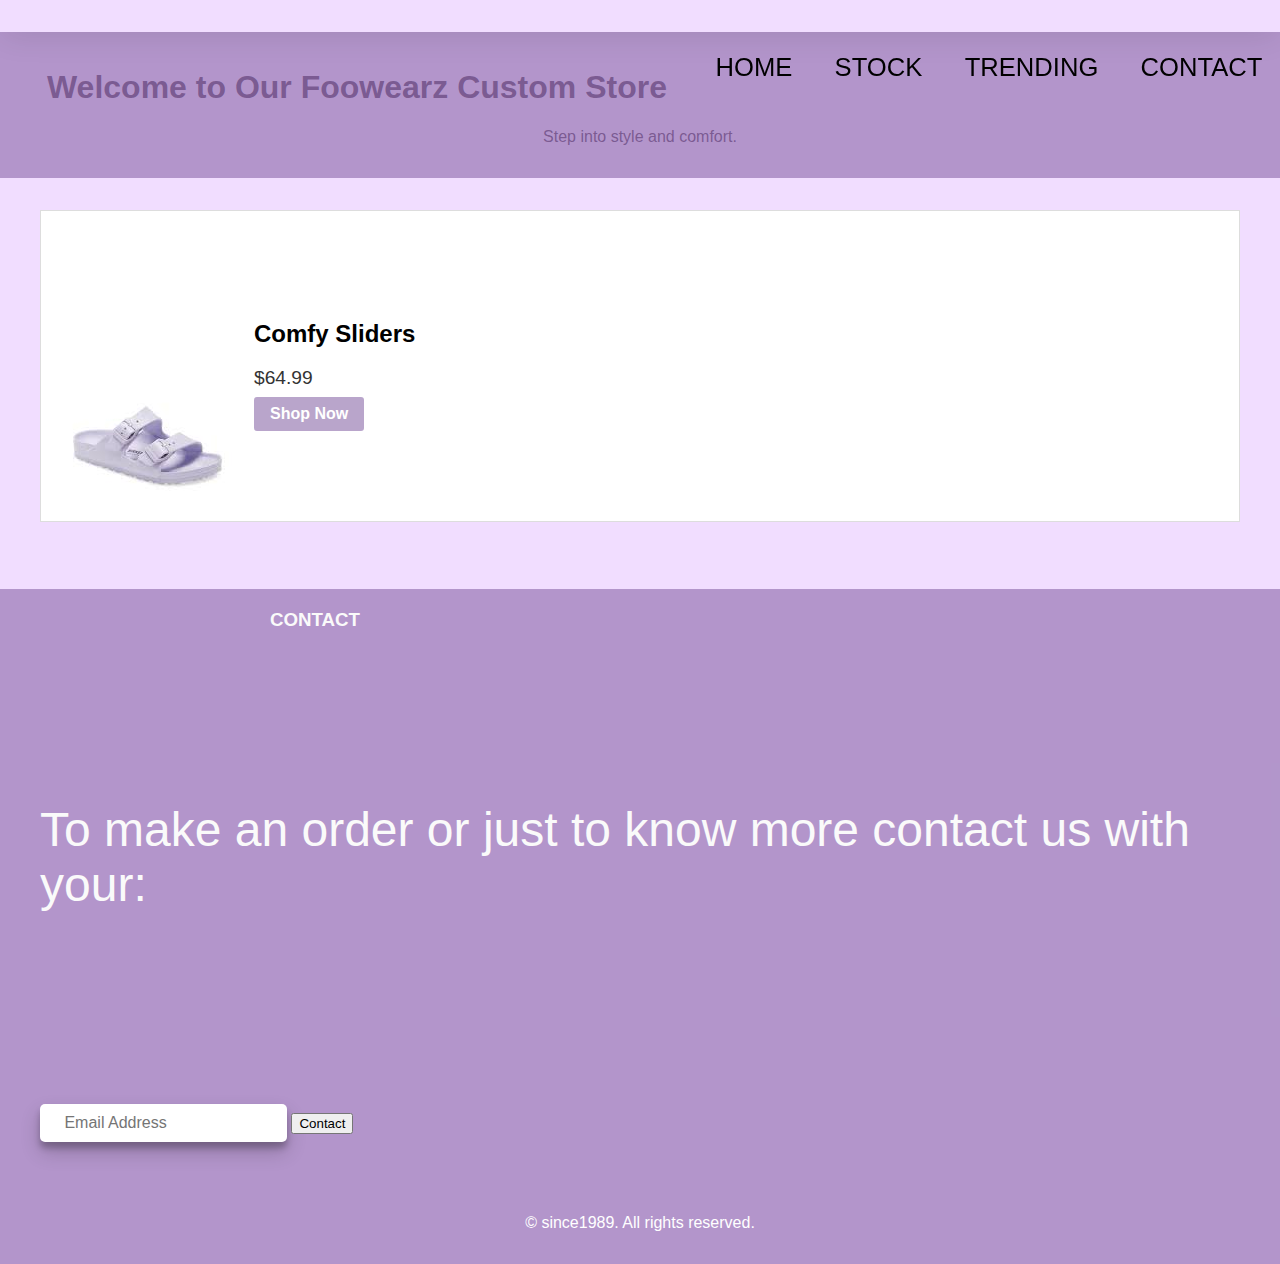
<file: landing/index.html>
<!DOCTYPE html>
<html lang="en">

<head>
    <meta charset="UTF-8">
    <meta name="viewport" content="width=device-width, initial-scale=1.0">
    <title>Foowearz</title>
    <style>
        body {
            font-family: Arial, sans-serif;
            margin: 0;
            padding: 0;
            background-color: #f1ddff;
        }

        #header {
            height: max-content;
            font-family: "Montserrat", sans-serif;
            width: 100%;
            padding: 1rem 0;
            position: sticky;
            background-color: #f1ddff;
            z-index: 99;
            top: 0;
            left: 0;
            box-shadow: 0 6px 31px -2px rgba(0, 0, 0, 0.1);
        }

        @media (max-width: 800px) {
            #header {
                text-align: center;
                height: auto;
            }
        }

        .header-content-div {
            max-width: 95rem;
            width: auto;
            margin: 0 auto;
        }

        @media (max-width: 991px) {
            .header-content-div {
                max-width: 75rem;
            }
        }

        .header {
            background-color: #7c589f89;
            color: #4b28618c;
            text-align: center;
            padding: 1rem;
        }

        nav {
            position: relative;
            top: 0.8rem;
            float: right;
            font-size: 1.6rem;
            font-weight: 500;
            padding: 1.5rem 0;
        }

        @media (max-width: 800px) {
            nav {
                position: static;
                float: none;
                font-size: 1.4rem;
                padding: 0.5rem 1rem;
            }
        }

        .nav-link {
            text-decoration: none;
            color: #000000;
            margin: 0 0.5rem;
            padding: 0 0.6rem;
        }

        @media (max-width: 475px) {
            .nav-link {
                margin: 0 0.2rem;
                padding: 0 0.2rem;
                font-size: 1.2rem;
            }
        }

        .nav-link:hover {
            color: #4b28618c;
        }

        .container {
            max-width: 1200px;
            margin: 0 auto;
            padding: 2rem;
        }

        .product {
            border: 1px solid #ddd;
            padding: 1rem;
            margin-bottom: 1rem;
            background-color: #fff;
            display: flex;
            align-items: center;
        }

        .product img {
            max-width: 100%;
            height: auto;
            margin-right: 1rem;
        }

        .product-info {
            flex: 1;
        }

        .product-title {
            font-size: 1.5rem;
            margin-bottom: 0.5rem;
        }

        .product-price {
            font-size: 1.2rem;
            color: #333;
            margin-bottom: 0.5rem;
        }

        .cta-button {
            display: inline-block;
            background-color: #7c589f89;
            color: #fff;
            padding: 0.5rem 1rem;
            text-decoration: none;
            border-radius: 3px;
            font-weight: bold;
        }

        #contact {
            background-color: #7c589f89;
            color: #fafafa;
        }

        #contact h6 {
            font-size: 3rem;
            font-weight: 500;
        }

        input[type="email"] {
            border: none;
            outline: 0;
            font-size: 1rem;
            border-radius: 5px;
            box-shadow: 0 10px 20px rgba(0, 0, 0, 0.19), 0 6px 6px rgba(0, 0, 0, 0.23);
            padding: 10px 20px;
        }



        .footer {
            text-align: center;
            padding: 1rem;
            background-color: #7c589f89;
            color: #fff;
        }

        h3 {
            padding: 20px;
            margin-left: 250px;
        }

        h6 {
            padding: 40px;
        }

        form {
            padding: 40px;
            margin-top: 0px;
        }
    </style>
</head>

<body>
    <header id="header">
        <div class="header-content-div">
            <nav id="nav-bar">
                <a href="#about" class="nav-link">HOME</a>
                <a href="#" class="nav-link">STOCK</a>
                <a href="trend" class="nav-link">TRENDING</a>
                <a href="#contact" class="nav-link">CONTACT</a>
            </nav>
        </div>
    </header>
    <div class="header">
        <h1>Welcome to Our Foowearz Custom Store</h1>
        <p>Step into style and comfort.</p>
    </div>
    <div class="container">
        <div class="product">
            <img src="fw3.jpeg" alt="Shoe 2">
            <div class="product-info">
                <h2 class="product-title">Comfy Sliders</h2>
                <p class="product-price">$64.99</p>
                <a href="#" class="cta-button">Shop Now</a>
            </div>
        </div>
    </div>
    <section class="sec-padding" id="contact">
        <h3 class="section-heading">CONTACT</h3>
        <div class="sec-content-div flexible">
            <h6>To make an order or just to know more contact us with your:</h6>

            <form id="form" action="https://www.freecodecamp.com/email-submit" method="POST">
                <input type="email" name="email" id="email" placeholder=" Email Address" required />
                <input type="submit" class="btn" id="submit" value="Contact" />
            </form>
        </div>
    </section>
    <div class="footer">
        <p>&copy; since1989. All rights reserved.</p>
    </div>
</body>

</html>
</file>
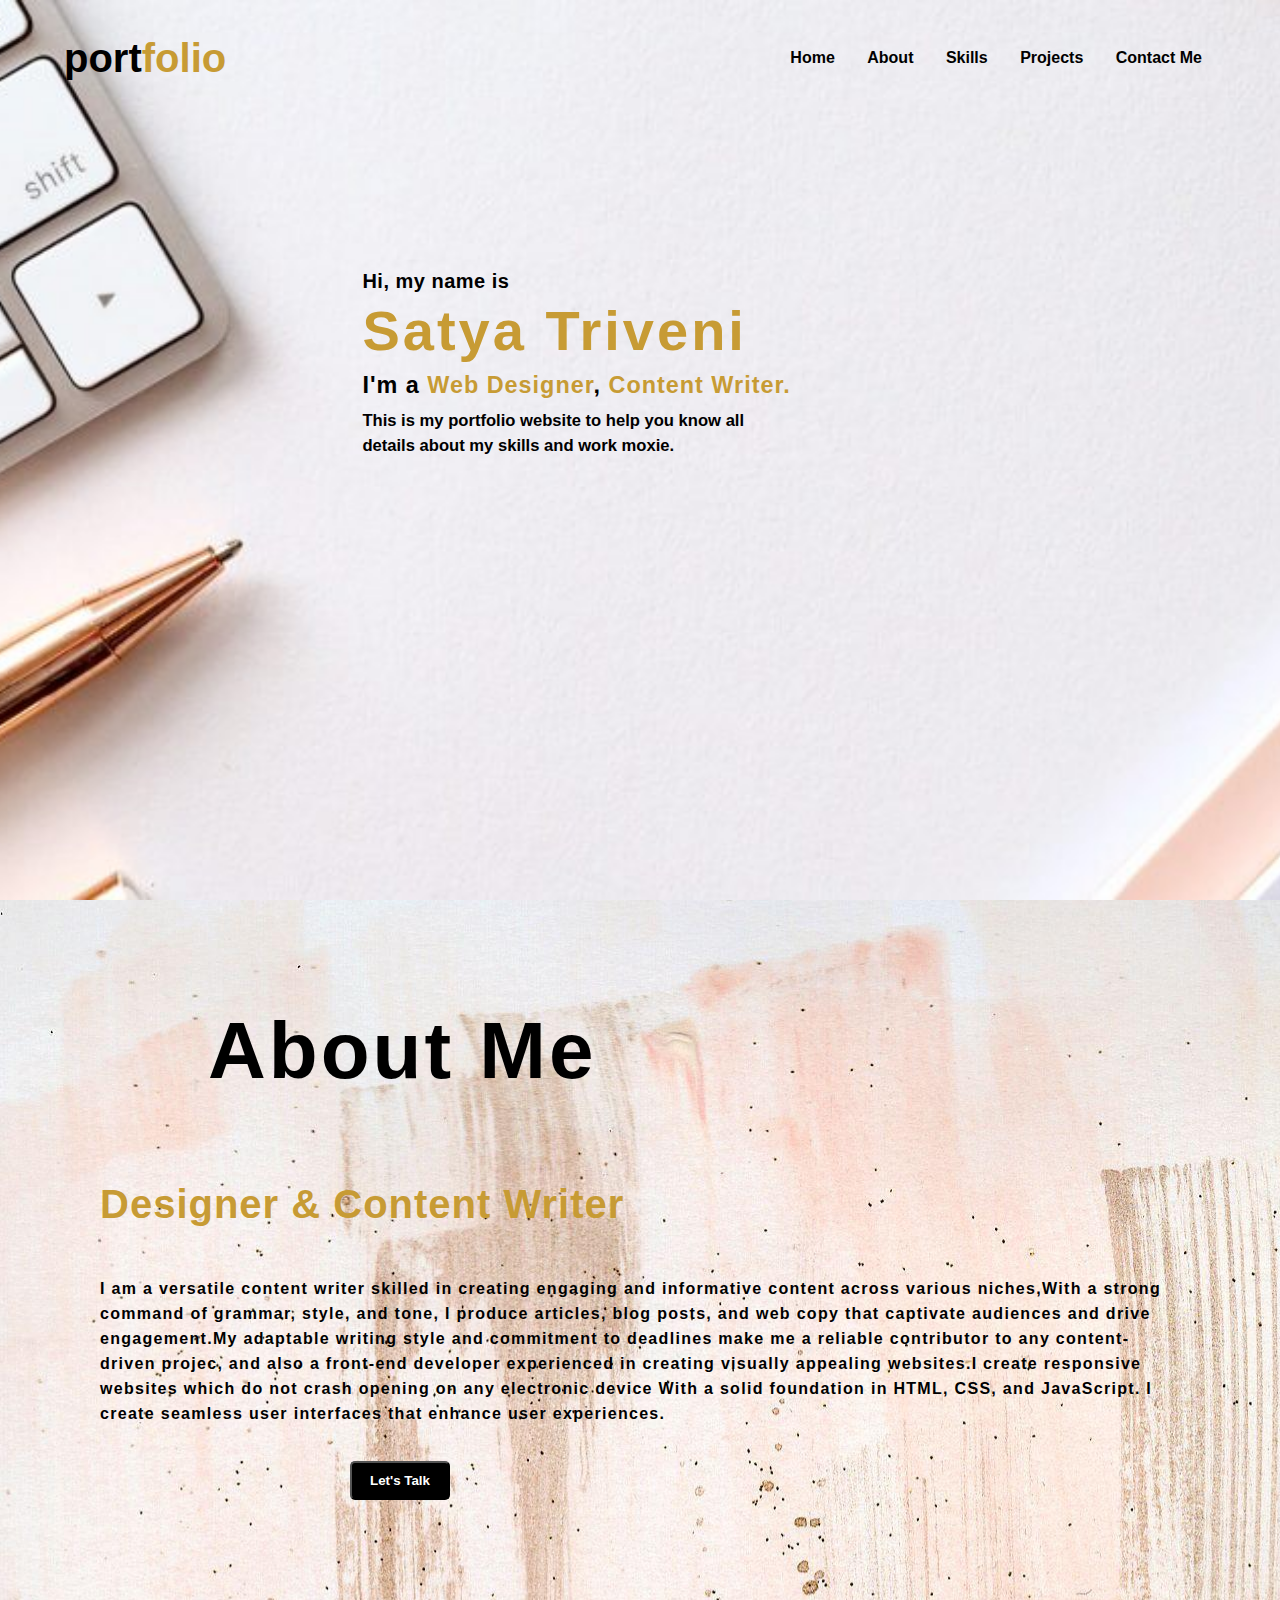
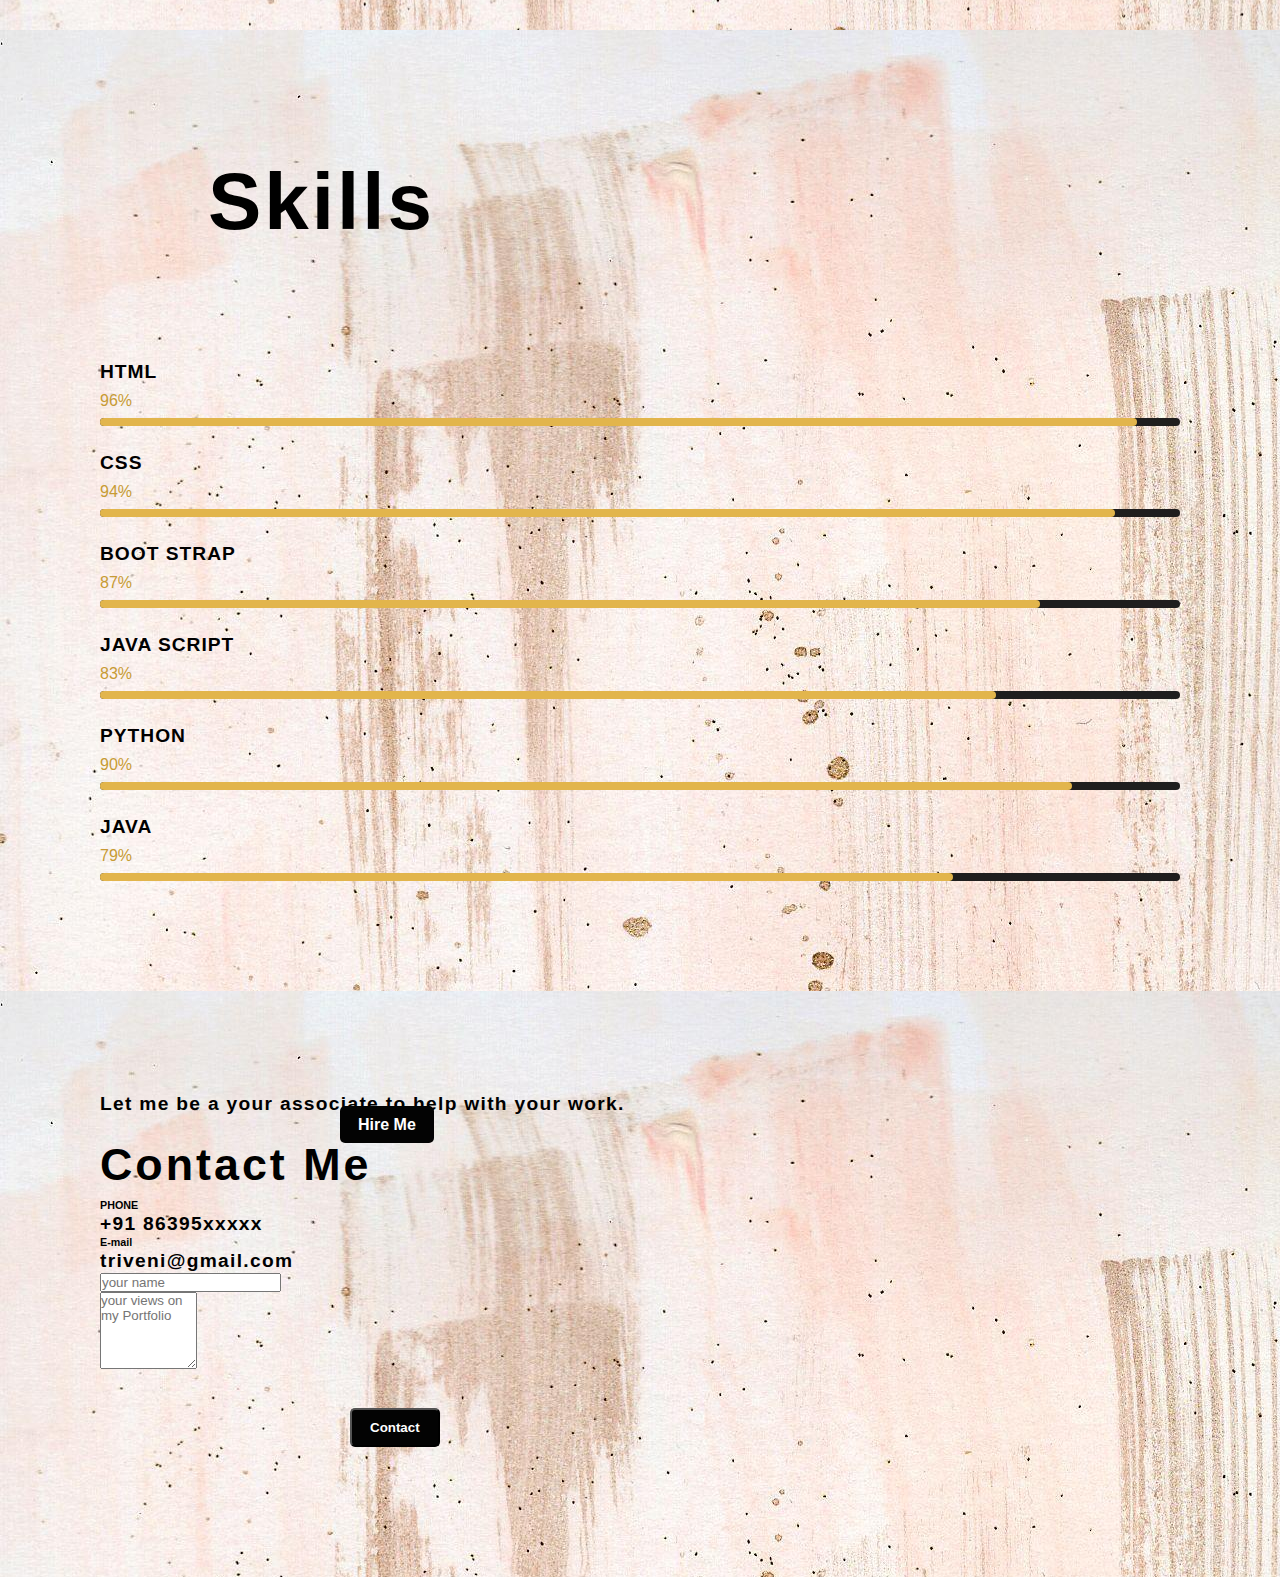
<file: portfolio/index.html>
<!DOCTYPE html>
<html>

<head>
    <meta charset="utf-8">
    <meta name="viewport" content="width=device-width, initial-scale=1">

    <link rel="preconnect" href="https://fonts.googleapis.com">
    <link rel="preconnect" href="https://fonts.gstatic.com" crossorigin>
    <link
        href="https://fonts.googleapis.com/css2?family=Fasthand&family=Rubik&family=Ysabeau+Office:ital@1&display=swap"
        rel="stylesheet">
    <link href="https://cdn.jsdelivr.net/npm/bootstrap@5.2.3/dist/css/bootstrap.min.css" rel="stylesheet"
        integrity="sha384-rbsA2VBKQhggwzxH7pPCaAqO46MgnOM80zW1RWuH61DGLwZJEdK2Kadq2F9CUG65" crossorigin="anonymous">

    <link rel="preconnect" href="https://fonts.googleapis.com">
    <link rel="preconnect" href="https://fonts.gstatic.com" crossorigin>
    <link
        href="https://fonts.googleapis.com/css2?family=Fasthand&family=Gluten:wght@300&family=Rubik&family=Ysabeau+Office:ital@1&display=swap"
        rel="stylesheet">
    <link rel="stylesheet" href="style.css">
    <title>My Portfolio</title>
</head>

<body>

    <div class="one">
        <nav>
            <h2 class="logo">port<span>folio</span></h2>
            <ul>
                <li><a href="#">Home</a></li>
                <li><a href="#about">About </a></li>
                <li><a href="#skills">skills</a></li>
                <li><a href="#">Projects</a></li>
                <li><a href="#contactme">Contact Me</a></li>
            </ul>
        </nav>
        <div class="content">
            <h4>Hi, my name is</h4>
            <h1><span>Satya Triveni</span></h1>
            <h3>I'm a <span>Web Designer</span>, <span>Content Writer.</span></h3>
            <h5>This is my portfolio website to help you know all<br> details about my skills and work moxie.</h2>
        </div>
    </div>
    <section id="about" class="aboutme">
        <div class="main">
            <h1>About Me</h1>
            <h3><span>Designer & Content Writer</span></h3>
            <p>I am a versatile content writer skilled in creating engaging and informative content across various
                niches,With a strong command of grammar, style, and tone, I produce articles, blog posts, and web copy
                that captivate audiences and drive engagement.My adaptable writing style and commitment to deadlines
                make me a reliable
                contributor to any content-driven projec, and also a front-end developer experienced in creating
                visually appealing websites.I create responsive websites which do not crash opening on any electronic
                device With a solid foundation in HTML, CSS, and
                JavaScript. I create seamless user interfaces that enhance user experiences. </p>
            <button type="button">Let's Talk</button>
        </div>
    </section>
    <section id="skills" class="skill">
        <div class="heading">
            <h1>Skills</h1>
        </div>
        <div class="skills-container">
            <div class="bars">
                <div class="bars-box">
                    <h3>HTML</h3>
                    <span>96%</span>
                    <div class="light-bar"></div>
                    <div class="percent-bar html-bar"></div>
                </div>
                <div class="bars-box">
                    <h3>CSS</h3>
                    <span>94%</span>
                    <div class="light-bar"></div>
                    <div class="percent-bar css-bar"></div>
                </div>
                <div class="bars-box">
                    <h3>BOOT STRAP</h3>
                    <span>87%</span>
                    <div class="light-bar"></div>
                    <div class="percent-bar bs-bar"></div>
                </div>
                <div class="bars-box">
                    <h3>JAVA SCRIPT</h3>
                    <span>83%</span>
                    <div class="light-bar"></div>
                    <div class="percent-bar js-bar"></div>
                </div>
                <div class="bars-box">
                    <h3>PYTHON</h3>
                    <span>90%</span>
                    <div class="light-bar"></div>
                    <div class="percent-bar py-bar"></div>
                </div>
                <div class="bars-box">
                    <h3>JAVA</h3>
                    <span>79%</span>
                    <div class="light-bar"></div>
                    <div class="percent-bar java-bar"></div>
                </div>
            </div>
        </div>
    </section>
    <section id="contactme">
        <div class="contact">
            <p>Let me be a your associate to help with your work.</p>
            <a class="buttont">Hire Me</a>
            <div class="row">
                <div class="col-lg-5 m-auto text-center">
                    <h1>Contact Me</h1>
                </div>
            </div>
            <div class="row py-5">
                <div class="col-lg-9 m-auto">
                    <div class="row">
                        <div class="col-lg-4">
                            <h6>PHONE</h6>
                            <P>+91 86395xxxxx</P>

                            <h6>E-mail</h6>
                            <P>triveni@gmail.com</P>
                        </div>
                        <div class="col-lg-7">
                            <div class="row">
                                <div class="col-lg-6">
                                    <input type="text" class="form-control bg-light" placeholder="your name">
                                </div>
                            </div>
                            <div class="row">
                                <div class="col-lg-12 py-3">
                                    <textarea placeholder="your views on my Portfolio" class="form-control bg-light"
                                        cols="10" rows="5"></textarea>
                                </div>
                            </div>
                            <button class="btn1">Contact</button>
                        </div>
                    </div>
                </div>
            </div>
        </div>
    </section>

</body>

</html>
</file>
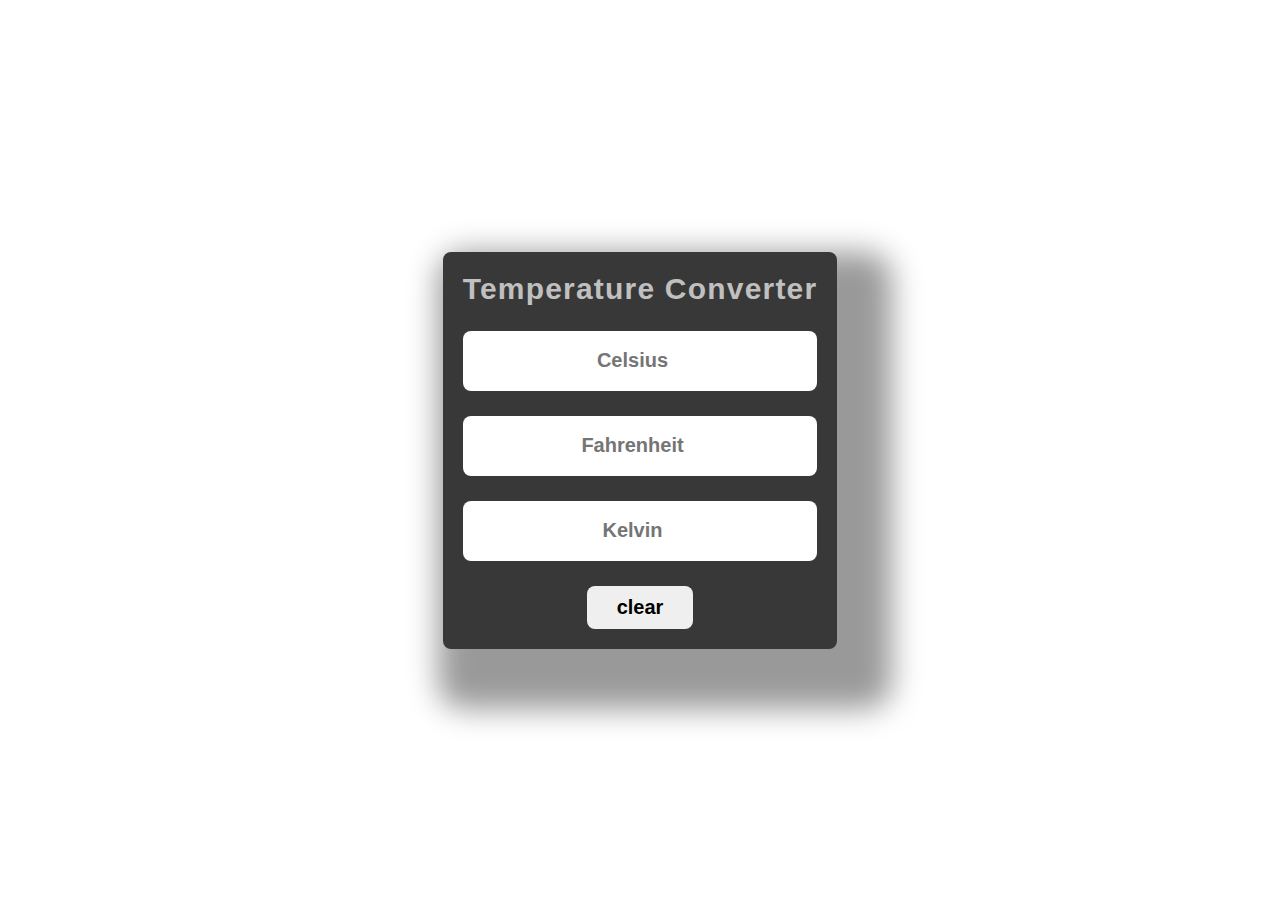
<file: temp/index.html>
<!DOCTYPE html>
<html lang="en">

<head>
    <meta charset="UTF-8">
    <link rel="stylesheet" href="style.css">
    <title>Temperature converter</title>
</head>

<body>
    <div class="container">

        <div class="title">
            <h1>Temperature Converter</h1>
        </div>

        <div id="celsius">
            <input type="number" placeholder="Celsius">

        </div>
        <div id="fahrenheit">
            <input type="number" placeholder="Fahrenheit">

        </div>
        <div id="kelvin">
            <input type="number" placeholder="Kelvin">

        </div>

        <div class="button">
            <button>clear</button>
        </div>

    </div>

    <script src="script.js"></script>
</body>

</html>
</file>
<file: portfolio/style.css>
* {
    padding: 0;
    margin: 0;
    font-family: sans-serif;
    box-sizing: border-box;
}

.one {
    background: url(1.jpg)no-repeat;
    background-size: cover;
    height: 100vh;
    background-position: center;
    width: 100%;
}

nav {
    display: flex;
    align-items: center;
    justify-content: space-between;
    padding-top: 35px;
    padding-left: 5%;
    padding-right: 5%;
}

.logo {
    color: rgb(0, 0, 0);
    font-size: 40px;
    cursor: pointer;
    letter-spacing: normal;
}

span {
    color: rgb(199, 155, 52);
}

nav ul li {
    display: inline-block;
    padding: 14px;
}

nav ul li a {
    color: black;
    text-transform: capitalize;
    text-decoration: none;
    font-weight: bold;
}

nav ul li a:hover {
    color: rgb(199, 155, 52);
}

.content {
    position: absolute;
    font-size: 20px;
    top: 30%;
    padding-left: 8%;
    margin-left: 260px;
}

h1 {
    font-size: 280%;
    margin-top: 5px;
    margin-bottom: 9px;
    letter-spacing: 3px;

}

h4 {
    letter-spacing: 0.5px;
}

h3 {
    letter-spacing: 1px;
    margin-bottom: 9px;
}

h5 {
    line-height: 25px;
}

.cv {
    margin-left: 385px;
    margin-top: 350px;

}

.cv a {
    text-decoration: none;
    color: rgb(255, 255, 255);
    background: black;
    padding: 10px 18px;
    font-weight: bolder;
    border-radius: 5px;
}

a:hover {
    color: rgb(226, 181, 76);

}

p {
    letter-spacing: 1.3px;
    font-weight: bold;
    line-height: 25px;
}

.main h1 {
    align-self: center;
    padding-left: 10%;
    padding-bottom: 7%;
    font-size: 80px;
}

.main h3 {
    letter-spacing: 1px;
    font-size: 40px;
    padding-bottom: 40px;
}

.aboutme {
    background: url(3.jpg)no-repeat;
    width: 100%;
    padding: 100px 100px;

}

button {
    text-decoration: none;
    color: rgb(255, 255, 255);
    background: black;
    padding: 10px 18px;
    font-weight: bolder;
    border-radius: 5px;
    margin-left: 250px;
    margin-top: 35px;
    margin-bottom: 30px;
}

button:hover {
    color: rgb(226, 181, 76);
}

.heading h1 {
    align-self: center;
    padding-left: 10%;
    padding-bottom: 3%;
    padding-top: 2%;
    font-size: 80px;
}

.heading span {
    letter-spacing: 1px;
    font-size: 50px;
    margin-left: 80px;
}

.skill {
    background: url(3.jpg)no-repeat;
    padding: 100px 100px;
}

.skills-container {
    align-items: center;
    gap: 2rem;
    margin-top: 4rem;
}

.bars-box {
    position: relative;
    justify-content: space-between;
    padding: 1rem 0;
    margin-bottom: 10px;
}

.bars-box h3 {
    font-size: 1.2rem;
    font-weight: bold;
}

.bars-box span {
    font-size: 1rem;
}

.light-bar {
    position: absolute;
    bottom: 0;
    left: 0;
    width: 100%;
    height: 0.5rem;
    background: rgb(31, 30, 30);
    border-radius: 5px;
}

.percent-bar {
    position: absolute;
    bottom: 0;
    left: 0;
    height: 0.5rem;
    border-radius: 5px;
    background: rgb(226, 181, 76);

}

.html-bar {
    width: 96%;
}

.css-bar {
    width: 94%;
}

.bs-bar {
    width: 87%;
}

.js-bar {
    width: 83%;
}

.py-bar {
    width: 90%;
}

.java-bar {
    width: 79%;
}

.buttont {
    background-color: rgb(3, 3, 3);
    color: white;
    padding: 10px 18px;
    font-weight: bolder;
    border-radius: 5px;
    text-decoration: none;
    margin-left: 240px;

}

.buttont:hover {
    color: rgb(226, 181, 76);
}

.btn1 {
    background-color: rgb(3, 3, 3);
    color: white;
    padding: 10px 18px;
    font-weight: bolder;
    border-radius: 5px;
}

.btn1:hover {
    color: rgb(226, 181, 76);
}

.contact {
    background: url(3.jpg)no-repeat;
    padding: 100px 100px;
}

.contact p {
    letter-spacing: 1.3px;
    font-weight: bold;
    line-height: 25px;
    font-size: larger;
}
</file>
<file: temp/style.css>
* {
    margin: 0;
    padding: 0;
    box-sizing: border-box;

}

body {
    display: flex;
    justify-content: center;
    align-items: center;
    min-height: 100vh;
}

.container {
    max-width: 450px;
    background: #383838;
    border-radius: 8px;
    box-shadow: 25px 30px 30px 30px rgba(0, 0, 0, 0.4);
    font-family: sans-serif;
    padding: 20px;
}

.title {
    display: flex;
    justify-content: center;
    align-items: center;
    flex-wrap: wrap-reverse;
    gap: 10px;
}



h1 {
    color: #ffffffb0;
    letter-spacing: 1.2px;
    font-size: 30px;
}

#celsius,
#fahrenheit,
#kelvin {
    display: flex;
    justify-content: center;
    align-items: center;
    margin-top: 25px;

}

input {
    flex: 5;
    height: 60px;
    font-size: 20px;
    font-weight: 600;
    text-align: center;
    border: none;
    outline: none;
    border-radius: 8px;
    padding: 0 10px;
}

.button {
    margin-top: 25px;
    text-align: center;
}


.button button {
    border: none;
    outline: none;
    padding: 10px 30px;
    font-size: 20px;
    font-weight: 600;
    border-radius: 8px;
}

.button button:hover {
    background: #ffffffb0;
}
</file>
